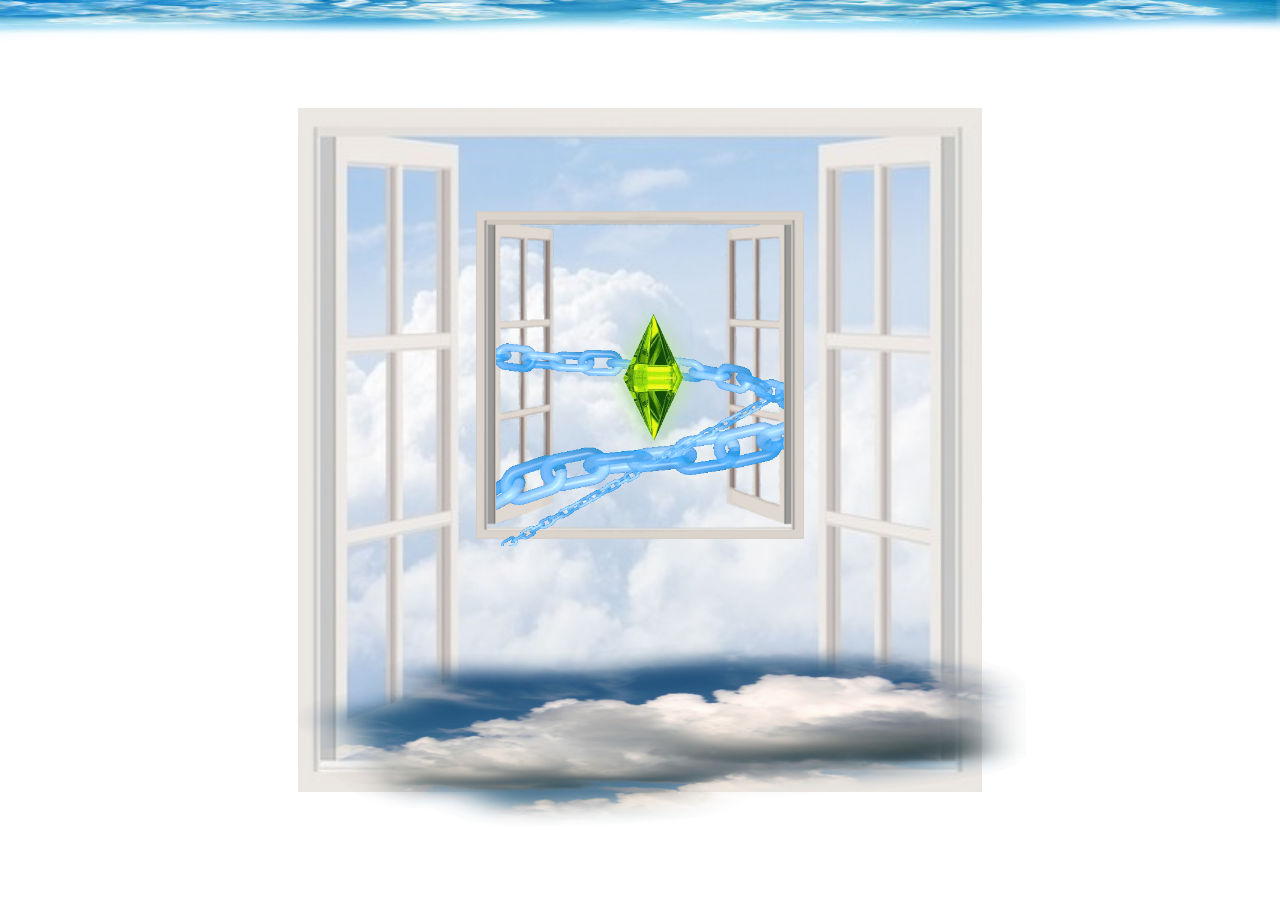
<file: index.html>
<!doctype html>
<html lang="en"><meta charset="utf-8"><meta name="viewport" content="width=device-width, initial-scale=1">
<title>Infinite Jest · Daria Ivans</title>
<link rel="icon" href="Infinite-Jest/assets/favicon.png">
<link rel="stylesheet" href="Infinite-Jest/fonts/ruluko.css">
<style>
*{box-sizing:border-box}
[hidden]{display:none!important}
body{margin:0;background:white;color:#233e5b;font:1rem Ruluko,system-ui,sans-serif}
button,a{font:inherit}
button{cursor:pointer}
button:focus-visible,a:focus-visible{outline:3px solid #643c8d;outline-offset:3px}
.sky{min-height:100svh;position:relative;isolation:isolate;overflow:hidden;padding-bottom:2rem}
.clouds{position:absolute;z-index:-2;inset:0 0 auto;width:100%;height:clamp(115px,13vw,210px);object-fit:fill;transform:translateY(-32%)}
.scene{position:absolute;z-index:-1;top:50%;left:50%;transform:translate(-50%,-50%);width:min(84vw,76svh,710px)}
.window{display:block;width:100%;opacity:.55}
.inner-window,.chain,.cloudbank,.portal{position:absolute}
.inner-window{width:48%;left:26%;top:15%;pointer-events:none}
.chain{width:42%;left:29%;top:22%;pointer-events:none}
.cloudbank{width:113%;height:29%;left:-6.5%;bottom:-6%;object-fit:fill;pointer-events:none}
.portal{width:10%;min-width:46px;height:29%;top:25%;left:47%;padding:0;border:0;background:transparent;z-index:1}
.blob{width:100%;height:100%;object-fit:contain;filter:drop-shadow(0 2px 11px #b3e88b)}
.categories button:hover,.categories button[aria-current]{background:#eaf4fc;border-color:#b8d2e6}
.stage{min-width:0;position:relative}
.panel{scroll-margin-top:1rem}
.trailer-head{border-bottom:1px solid #c4d5e6;display:grid;grid-template-columns:1fr auto 1fr;align-items:center;padding:.7rem .85rem;background:#fbfdff}
.trailer-head h1{grid-column:2;margin:0;color:#254772;font-size:clamp(1rem,2vw,1.7rem);text-transform:uppercase;letter-spacing:.055em}
.close{grid-column:3;justify-self:end;border:1px solid #b4c6d6;border-radius:50%;background:#edf5fb;color:#244972;width:2rem;height:2rem;line-height:1}
.trailer-body{padding:.3rem;background:#f8fbff}
.trailer-body iframe{border-radius:4px;aspect-ratio:16/9}
.text-panel,.media-panel{background:#fff9;padding:clamp(.8rem,2vw,1.6rem)}
h2{margin:0 0 .8rem;font-size:1.45rem;color:#244972}
.text-panel{max-width:640px;margin-left:auto}.text-panel div{text-align:justify;line-height:1.7}
iframe{display:block;width:100%;border:0;background:#10141b;aspect-ratio:16/9}
.gallery{display:grid;grid-template-columns:repeat(2,minmax(0,1fr));gap:.8rem}.gallery img{display:block;width:100%;height:100%;object-fit:contain;background:#14243c}
#series{padding:.55rem;background:#f7fbff}
.carpet{display:grid;grid-template-columns:repeat(3,minmax(0,1fr));gap:clamp(12px,3.2vw,56px);padding:clamp(.7rem,2vw,2rem);background:#000}
.carpet figure{margin:0;min-width:0}.carpet iframe{min-height:200px}

@media(max-width:475px){.carpet{grid-template-columns:1fr}}

.workspace{position:fixed;z-index:2;inset:50% auto auto 50%;transform:translate(-50%,-50%);width:min(1040px,80vw);height:min(730px,82dvh);display:flex;flex-direction:column;background:#f9fcff;border:1px solid #a1b5cc;border-radius:9px;overflow:hidden;box-shadow:0 15px 48px #293c5866}
.workspace-body{display:grid;grid-template-columns:11rem minmax(0,1fr);gap:.55rem;padding:.6rem;background:#dfeaf6;flex:1;min-height:0}
.categories,.stage{min-height:0;overflow:auto;overscroll-behavior:contain}
.categories{display:grid;grid-template-columns:1fr;align-content:start;gap:.25rem;padding:.3rem;background:#edf5ff;border:1px solid #c4d5e6;border-radius:5px}
.categories button{display:grid;align-items:center;grid-template-columns:48px minmax(0,1fr);gap:.2rem;text-align:left;width:100%;min-height:44px;padding:.3rem .2rem;border:1px solid transparent;border-radius:5px;background:transparent;color:#274869;font-size:1.05rem;font-weight:700;overflow-wrap:normal}
.categories img{width:100%;height:66px;object-fit:contain;mix-blend-mode:multiply}
.categories button:focus-visible{outline-offset:-2px}
.stage{background:#f7fbff;scrollbar-gutter:stable}
@media(max-width:730px){
 .workspace{width:86vw;height:79dvh}
 .workspace-body{grid-template-columns:6.2rem minmax(0,1fr);padding:.3rem;gap:.3rem}
 .categories{padding:.12rem}
 .categories button{grid-template-columns:1fr;justify-items:center;text-align:center;font-size:.88rem;padding:.2rem .05rem}
 .categories img{height:47px}
 .gallery,.carpet{grid-template-columns:1fr}
}

.category-backdrop{position:fixed;inset:0;width:100%;height:100%;object-fit:cover;pointer-events:none;z-index:0}
.image-viewer{padding:.65rem;background:#f9fcff;color:inherit;border:1px solid #a1b5cc;border-radius:8px;max-width:95vw;max-height:94dvh}
.image-viewer::backdrop{background:#132138ca}
.image-viewer img{display:block;max-width:calc(94vw - 1.3rem);max-height:calc(92dvh - 3.6rem);object-fit:contain;margin:auto}
.gallery-tools{display:flex;justify-content:space-between;align-items:center;gap:.5rem;margin-top:.5rem}
.gallery-tools button{border:1px solid #a1b5cc;border-radius:4px;background:#edf5ff;color:inherit;padding:.35rem .5rem}
</style>
<link rel="stylesheet" href="ij-sims-cursors.css">
<script defer src="ij-ui-sound.js"></script>
<main class="sky">
<img class="clouds" src="Infinite-Jest/assets/infinitejest_intro.head.174438634745.png" alt="">
<div class="scene">
<img class="window" src="Infinite-Jest/assets/infinitejest_intro.head.174438554230.jpg" alt=""><img class="inner-window" src="Infinite-Jest/assets/infinitejest_intro.head.174438634744.png" alt=""><img class="chain" src="Infinite-Jest/assets/infinitejest_intro.head.174438634743.gif" alt=""><button class="portal" aria-label="Open Infinite Jest trailer"><img class="blob" src="Infinite-Jest/assets/infinitejest-main.head.174938280219.gif" alt=""></button>
<img class="cloudbank" src="Infinite-Jest/assets/infinitejest_intro.head.174438634746.png" alt="">
</div>
<section class="workspace" aria-labelledby="name" hidden><header class="trailer-head"><h1 id="name">Infinite Jest</h1><button class="close" type="button" aria-label="Close project window">×</button></header>
<div class="workspace-body"><nav class="categories" aria-label="Project sections"><button data-section="description"><img src="Infinite-Jest/assets/infinitejest-main.head.174938218751.png" alt=""><span>Project description</span></button><button data-section="installation"><img src="Infinite-Jest/assets/infinitejest-main.head.174938231839.png" alt=""><span>Installation views</span></button><button data-section="program"><img src="Infinite-Jest/assets/infinitejest-main.head.174938231840.png" alt=""><span>Public program</span></button><button data-section="series"><img src="Infinite-Jest/assets/infinitejest-main.head.174938231841.png" alt=""><span>The series</span></button><button data-section="thanks"><img src="Infinite-Jest/assets/infinitejest-main.head.174938280219.gif" alt=""><span>Credits</span></button></nav>
<div class="stage">
<section class="panel trailer" id="trailer" aria-label="Trailer" hidden>

<div class="trailer-body"></div>
</section>
<section class="panel text-panel" id="description" hidden><h2>Project description</h2><div>
	      <span class="fancy-text">Infinite Jest</span> is a <em>The Sims</em> machinima series based on David Foster Wallace’s novel.
	      The book’s structure—resembling a Sierpiński triangle and a game of professional tennis—is translated into fragmented videos designed for nonlinear viewing.
	      Any clip can be a starting point; the beginning contains the end, the end folds into the beginning, but they don’t necessarily belong to the same story.
	      <br><br>
	      While <em>Infinite Jest</em> has a narrative, it emerges from overlapping storylines. Machinima, as a medium, always engages with the internal structures of the game it’s created in.
	      In this case, <em>The Sims</em> offers a more fitting way to reimagine the novel’s themes than a conventional adaptation.
	      <br><br>
	      The 25-year history of <em>The Sims</em>—its lore, mechanics, and linguistic and behavioral clichés—unexpectedly aligns with Wallace’s use of repetition and nonverbal functions of clichés.
	      Most of the machinima is filmed in <em>The Sims 4</em>, a game often criticized by its community, which I associate with the novel’s Subsidized Time era.
	      Events set before Subsidized Time are recreated in earlier <em>The Sims</em> installments.
	      <br><br>
	      The series employs different filming techniques and approaches to character interactions, from recreating game conditions described in the novel to observing unscripted interactions between a character and players in <em>The Sims Online</em> (FreeSO).
	    </div></section>
<section class="panel media-panel" id="installation" hidden><h2>Installation views</h2><div class="gallery"><a href="Infinite-Jest/assets/infinitejest-main.head.174437794774.jpg"><img src="Infinite-Jest/assets/infinitejest-main.head.174437794774.jpg" alt="Nine-screen installation" loading="lazy"></a><a href="Infinite-Jest/assets/infinitejest-main.head.174437795077.jpg"><img src="Infinite-Jest/assets/infinitejest-main.head.174437795077.jpg" alt="Exhibition display" loading="lazy"></a><a href="Infinite-Jest/assets/infinitejest-main.head.17443779544.jpg"><img src="Infinite-Jest/assets/infinitejest-main.head.17443779544.jpg" alt="Visitor at the exhibition" loading="lazy"></a><a href="Infinite-Jest/assets/infinitejest-main.head.174437798736.jpg"><img src="Infinite-Jest/assets/infinitejest-main.head.174437798736.jpg" alt="Wide installation view" loading="lazy"></a></div></section>
<section class="panel media-panel" id="program" hidden><h2>Public program</h2><div class="gallery"><a href="Infinite-Jest/assets/infinitejest-main.head.174437908642.png"><img src="Infinite-Jest/assets/infinitejest-main.head.174437908642.png" alt="Public program poster" loading="lazy"></a><a href="Infinite-Jest/assets/infinitejest-main.head.174437908340.png"><img src="Infinite-Jest/assets/infinitejest-main.head.174437908340.png" alt="Public program documentation" loading="lazy"></a></div><div data-player></div></section>
<section class="panel" id="series" hidden><h2>The series</h2><div class="carpet"></div></section>
<section class="panel text-panel" id="thanks" hidden><h2>Credits</h2>
<p>Soundtracks by Polina Orlikova (aka Popo).</p>
<p>A big thank you to The Vaults Centre for Artistic Production (GES-2).</p>
</section>
</div></div></section>
<img class="category-backdrop" alt="" hidden>
</main>
<dialog class="image-viewer" aria-label="Image gallery">
  <img alt="">
  <div class="gallery-tools">
    <button type="button" data-step="-1" aria-label="Previous image">‹</button>
    <span aria-live="polite"></span>
    <button type="button" data-step="1" aria-label="Next image">›</button>
    <form method="dialog"><button aria-label="Close gallery">×</button></form>
  </div>
</dialog>

<script>
const workspace = document.querySelector('.workspace');
const scene = document.querySelector('.scene');
const entrance = document.querySelector('.portal');
const buttons = [...document.querySelectorAll('[data-section]')];
const panels = [...document.querySelectorAll('.panel')];
const trailer = document.querySelector('.trailer-body');
const program = document.querySelector('#program [data-player]');
const carpet = document.querySelector('.carpet');
const stage = document.querySelector('.stage');
const backdrop = document.querySelector('.category-backdrop');
const backgrounds = ['all.png', 'all2.png', 'all3.png'];
let backgroundIndex = 0;
function player(id, title, start = 0) {
  const frame = document.createElement('iframe');
  frame.title = title;
  frame.allow = 'encrypted-media; picture-in-picture; fullscreen';
  frame.allowFullscreen = true;
  frame.src = `https://www.youtube-nocookie.com/embed/${id}?start=${start}&playsinline=1`;
  return frame;
}
function show(id) {
  stage.scrollTop = 0;
  backdrop.hidden = true;
  panels.forEach(panel => { panel.hidden = panel.id !== id; });
  buttons.forEach(button => {
    if (button.dataset.section === id) button.setAttribute('aria-current','true');
    else button.removeAttribute('aria-current');
  });
  if(id !== 'trailer') trailer.replaceChildren();
  if(id !== 'program') program.replaceChildren();
  if(id !== 'series') carpet.replaceChildren();
}
entrance.addEventListener('click', () => {
  scene.hidden = true;
  workspace.hidden = false;
  show('trailer');
  if (!trailer.firstChild) trailer.append(player('7mEflN4P0Vo','Infinite Jest trailer'));
  document.querySelector('.close').focus({preventScroll:true});
});
function closeWorkspace() {
  workspace.hidden = true;
  show();
  scene.hidden = false;
  window.scrollTo(0, 0);
  entrance.focus({preventScroll:true});
}
document.querySelector('.close').addEventListener('click', closeWorkspace);
document.addEventListener('keydown', event => {
  if(event.key === 'Escape' && !workspace.hidden && !imageViewer.open) closeWorkspace();
});
buttons.forEach(button => button.addEventListener('click', () => {
  const id = button.dataset.section;
  show(id);
  backdrop.src = `Infinite-Jest/${backgrounds[backgroundIndex]}`;
  backgroundIndex = (backgroundIndex + 1) % backgrounds.length;
  backdrop.hidden = false;
  if(id === 'program' && !program.firstChild) program.append(player('I_RWcYMjph0','Museum talk on The Sims'));
  if(id === 'series' && !carpet.children.length) {
    [838,997,1254,2098,0,2508,3325,3518,5808].forEach(start => {
      const tile = document.createElement('figure');
      const time = `${Math.floor(start/60)}:${String(start%60).padStart(2,'0')}`;
      tile.append(player('JNQe83mNinQ', `Infinite Jest · ${time}`, start));
      carpet.append(tile);
    });
  }
}));

const imageViewer = document.querySelector('.image-viewer');
const galleryImage = imageViewer.querySelector('img');
const galleryCount = imageViewer.querySelector('span');
let galleryItems = [];
let galleryIndex = 0;
function renderGalleryImage() {
  const link = galleryItems[galleryIndex];
  galleryImage.src = link.href;
  galleryImage.alt = link.querySelector('img').alt;
  galleryCount.textContent = `${galleryIndex + 1} / ${galleryItems.length}`;
}
document.querySelectorAll('.gallery').forEach(gallery => {
  const links = [...gallery.querySelectorAll('a')];
  links.forEach((link, index) => link.addEventListener('click', event => {
    if (event.metaKey || event.ctrlKey || event.shiftKey || event.altKey) return;
    event.preventDefault();
    galleryItems = links;
    galleryIndex = index;
    renderGalleryImage();
    imageViewer.showModal();
  }));
});
function stepGallery(step) {
  galleryIndex = (galleryIndex + step + galleryItems.length) % galleryItems.length;
  renderGalleryImage();
}
imageViewer.querySelectorAll('[data-step]').forEach(button => button.addEventListener('click', () => stepGallery(Number(button.dataset.step))));
imageViewer.addEventListener('keydown', event => {
  if (event.key !== 'ArrowLeft' && event.key !== 'ArrowRight') return;
  event.preventDefault();
  stepGallery(event.key === 'ArrowLeft' ? -1 : 1);
});
</script></html>
</file>
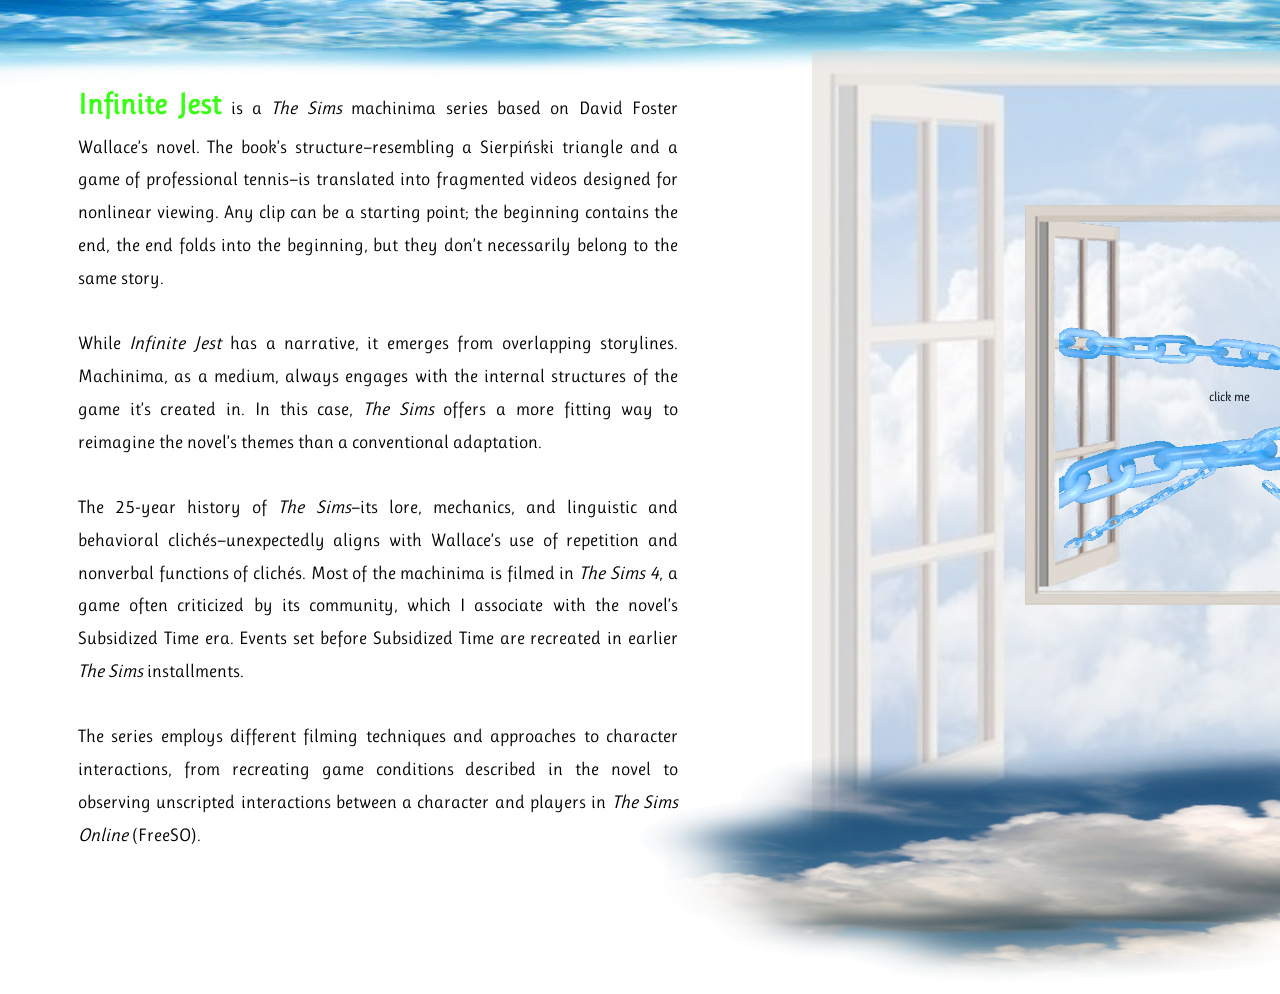
<file: Infinite-Jest/index.html>
<!DOCTYPE html>
<html style="background-color: rgb(255, 255, 255);">
<head>
<title>infinitejest_intro</title>
<meta http-equiv="Content-Type" content="text/html; charset=UTF-8">
<meta name="generator" content="hotglue-ng">
<meta name="viewport" content="width=device-width, initial-scale=1">
<link rel="stylesheet" type="text/css" href="css/reset.min.css">
<link rel="stylesheet" type="text/css" href="css/main.min.css">
<script type="text/javascript" defer src="js/mobile-guided.min.js"></script>
<!-- user HEAD definitions -->

<link rel="shortcut icon" href="assets/favicon.png" type="image/png">
<link rel="icon" href="assets/favicon.png" type="image/png">
<link rel="apple-touch-icon" href="assets/favicon.png">
</head>
<body id="infinitejest_intro.head" class="page">
	<div id="infinitejest_intro.head.174438634745" class="image resizable object" style="height: 292px; left: 0px; opacity: 1; position: absolute; top: -82px; width: 1791px; z-index: 100;">
		<img src="assets/infinitejest_intro.head.174438634745.png" alt="" style="height: 100%; width: 100%;">
	</div>
	<a href="infinitejest-main.html">
		<div id="infinitejest_intro.head.174438554230" class="image resizable object" style="height: 818px; left: 812px; opacity: 0.446667; position: absolute; top: 51px; width: 818px; z-index: 100;">
			<img src="assets/infinitejest_intro.head.174438554230.jpg" alt="" style="height: 100%; width: 100%;">
		</div>
	</a>
	<a href="infinitejest-main.html">
		<div id="infinitejest_intro.head.174438634744" class="image resizable object" style="height: 400px; left: 1025px; position: absolute; top: 205px; width: 400px; z-index: 100;">
			<img src="assets/infinitejest_intro.head.174438634744.png" alt="" style="height: 100%; width: 100%;">
		</div>
	</a>
	<div id="infinitejest_intro.head.174438634743" class="image resizable object" style="height: 313px; left: 1059px; position: absolute; top: 235px; width: 313px; z-index: 100;">
		<img src="assets/infinitejest_intro.head.174438634743.gif" alt="" style="height: 100%; width: 100%;">
	</div>
	<div id="infinitejest_intro.head.179399374792" class="text resizable object" style="background-color: transparent; height: 23px; left: 1209px; position: absolute; top: 387px; width: 43px; z-index: 100;">
		click me
	</div>
	<div id="infinitejest_intro.head.174438634746" class="image resizable object" style="height: 261px; left: 579px; position: absolute; top: 728px; width: 1145px; z-index: 100;">
		<img src="assets/infinitejest_intro.head.174438634746.png" alt="" style="height: 100%; width: 100%;">
	</div>
	<!-- user BODY definitions -->
	<!DOCTYPE html>
	<html lang="en">
	<head>
	  <meta charset="UTF-8" />
	  <title>Draggable Fractal Text</title>
	  <link href="fonts/ruluko.css" rel="stylesheet">
	  <style>
	    body {
	      background: transparent;
	      margin: 0;
	      padding: 0;
	      font-family: 'Ruluko', serif;
	      overflow: hidden;
	    }
	
	    .text-container {
	      position: absolute;
	      top: 3rem;
	      left: 3rem;
	      background: rgba(250, 128, 114, 0); /* fully transparent background */
	      color: black;
	      padding: 3rem;
	      max-width: 600px;
	      font-size: 1.4rem;
	      line-height: 1.8;
	      border-radius: 0rem;
	      box-shadow: 0 0 30px rgba(255, 255, 255, 0.1);
	      cursor: move;
	      overflow: hidden;
	      z-index: 1;
	      text-align: justify; /* Выравнивание текста по ширине */
	    }
	
	    .fractal-text {
	      position: absolute;
	      font-family: 'Ruluko', serif;
	      color: black;
	      font-size: 2rem;
	      max-width: 700px;
	      line-height: 1.6;
	      pointer-events: none;
	      white-space: normal;
	      transition: transform 0.6s ease, opacity 1.4s ease;
	      will-change: transform, opacity;
	      opacity: 0.6; /* Initial opacity */
	    }
	
	    em {
	      font-style: italic;
	    }
	
	    .fancy-text {
	      font-family: 'Ruluko', serif;
	      font-weight: bold;
	      color: #39FF14; /* Electric Green */
	      font-size: 2.25rem; /* Increased size (1.5 times bigger) */
	    }
	  </style>
	</head>
	<body>
	  <div class="text-container" id="text-container">
	    <div id="base-text">
	      <span class="fancy-text">Infinite Jest</span> is a <em>The Sims</em> machinima series based on David Foster Wallace’s novel.
	      The book’s structure—resembling a Sierpiński triangle and a game of professional tennis—is translated into fragmented videos designed for nonlinear viewing.
	      Any clip can be a starting point; the beginning contains the end, the end folds into the beginning, but they don’t necessarily belong to the same story.
	      <br><br>
	      While <em>Infinite Jest</em> has a narrative, it emerges from overlapping storylines. Machinima, as a medium, always engages with the internal structures of the game it’s created in.
	      In this case, <em>The Sims</em> offers a more fitting way to reimagine the novel’s themes than a conventional adaptation.
	      <br><br>
	      The 25-year history of <em>The Sims</em>—its lore, mechanics, and linguistic and behavioral clichés—unexpectedly aligns with Wallace’s use of repetition and nonverbal functions of clichés.
	      Most of the machinima is filmed in <em>The Sims 4</em>, a game often criticized by its community, which I associate with the novel’s Subsidized Time era.
	      Events set before Subsidized Time are recreated in earlier <em>The Sims</em> installments.
	      <br><br>
	      The series employs different filming techniques and approaches to character interactions, from recreating game conditions described in the novel to observing unscripted interactions between a character and players in <em>The Sims Online</em> (FreeSO).
	    </div>
	  </div>
	
	  <script>
	    const container = document.getElementById('text-container');
	    const baseText = document.getElementById('base-text').innerHTML;
	
	    // Fractal clone on click
	    container.addEventListener('click', (e) => {
	      for (let i = 0; i < 5; i++) {
	        const clone = document.createElement('div');
	        clone.className = 'fractal-text';
	        clone.innerHTML = baseText;
	
	        const rect = container.getBoundingClientRect();
	        const x = e.clientX - rect.left;
	        const y = e.clientY - rect.top;
	
	        clone.style.left = `${x}px`;
	        clone.style.top = `${y}px`;
	
	        const scale = 0.5 + Math.random() * 0.5;
	        const angle = Math.random() * 360;
	        const dx = (Math.random() - 0.5) * 500;
	        const dy = (Math.random() - 0.5) * 400;
	
	        clone.style.transform = `translate(${dx}px, ${dy}px) scale(${scale}) rotate(${angle}deg)`;
	        container.appendChild(clone);
	
	        // Fade effect and removal after transition
	        setTimeout(() => {
	          clone.style.opacity = 0;
	          setTimeout(() => clone.remove(), 1400); // Removes clone after opacity transition
	        }, 100);
	      }
	    });
	
	    // Make the text-container draggable
	    let isDragging = false;
	    let offsetX, offsetY;
	
	    container.addEventListener('mousedown', (e) => {
	      isDragging = true;
	      offsetX = e.clientX - container.offsetLeft;
	      offsetY = e.clientY - container.offsetTop;
	    });
	
	    document.addEventListener('mouseup', () => {
	      isDragging = false;
	    });
	
	    document.addEventListener('mousemove', (e) => {
	      if (isDragging) {
	        container.style.left = `${e.clientX - offsetX}px`;
	        container.style.top = `${e.clientY - offsetY}px`;
	      }
	    });
	  </script>
	</body>
	</html>
</body>
</html>
</file>
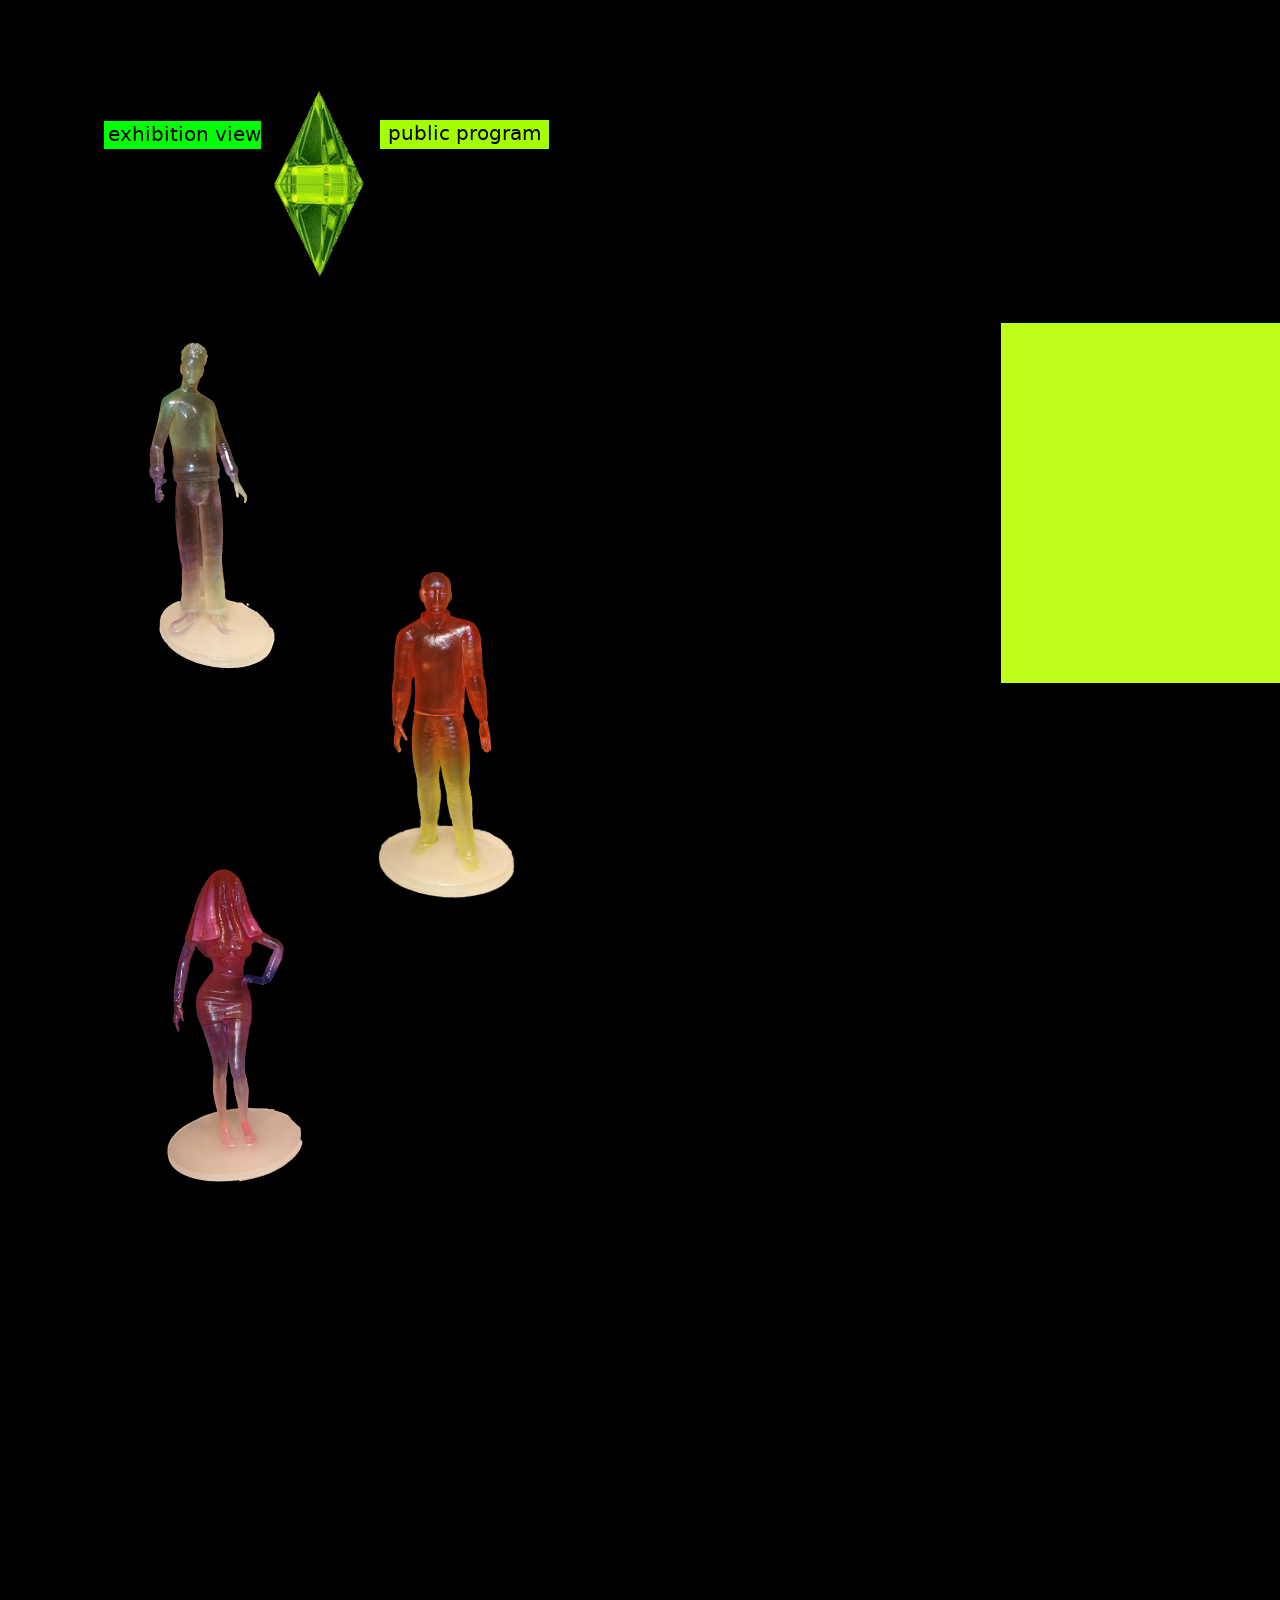
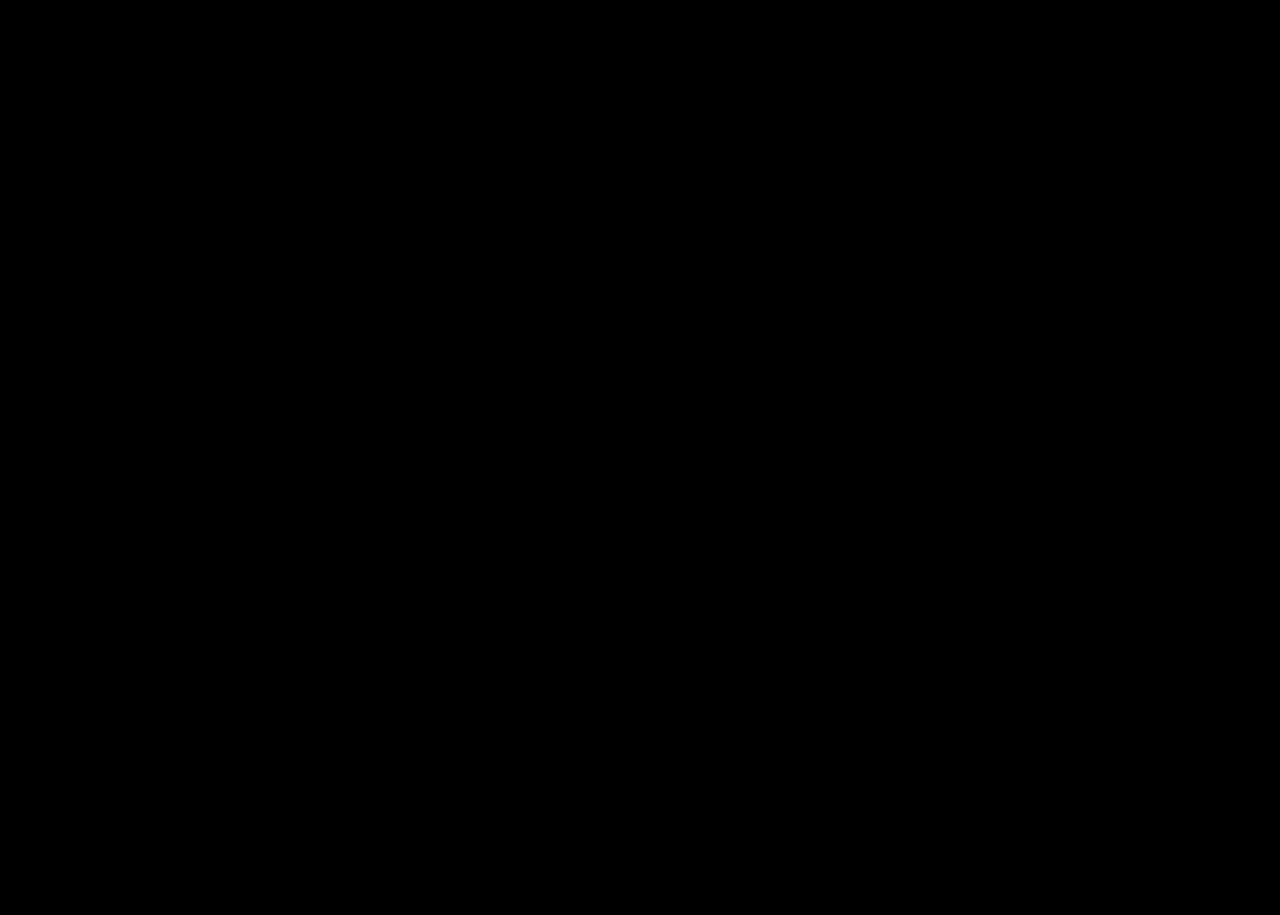
<file: Infinite-Jest/infinitejest-main.html>
<!DOCTYPE html>
<html style="background-color: #000000;">
<head>
<title>infinitejest-main</title>
<meta http-equiv="Content-Type" content="text/html; charset=UTF-8">
<meta name="generator" content="hotglue-ng">
<meta name="viewport" content="width=device-width, initial-scale=1">
<link rel="stylesheet" type="text/css" href="css/reset.min.css">
<link rel="stylesheet" type="text/css" href="css/main.min.css">
<link rel="stylesheet" type="text/css" href="modules/download/download.min.css">
<style type="text/css">
	@font-face {
		font-family: 'DejaVuSans';
		font-style: normal;
		font-weight: normal;
		src: url(fonts/dejavusans/dejavusans-webfont.woff) format("woff");
	}
	@font-face {
		font-family: 'DejaVuSans';
		font-style: italic;
		font-weight: normal;
		src: url(fonts/dejavusans/dejavusans-oblique-webfont.woff) format("woff");
	}
	@font-face {
		font-family: 'DejaVuSans';
		font-style: normal;
		font-weight: bold;
		src: url(fonts/dejavusans/dejavusans-bold-webfont.woff) format("woff");
	}
	@font-face {
		font-family: 'DejaVuSans';
		font-style: italic;
		font-weight: bold;
		src: url(fonts/dejavusans/dejavusans-boldoblique-webfont.woff) format("woff");
	}
</style>
<script type="text/javascript" defer src="js/mobile-guided.min.js"></script>
<!-- user HEAD definitions -->

<link rel="shortcut icon" href="assets/favicon.png" type="image/png">
<link rel="icon" href="assets/favicon.png" type="image/png">
<link rel="apple-touch-icon" href="assets/favicon.png">
</head>
<body id="infinitejest-main.head" class="page">
	<div id="infinitejest-main.head.174938280219" class="image resizable object" style="height: 195.733px; left: 267.633px; position: absolute; top: 86.6333px; width: 102.459px; z-index: 100;">
		<img src="assets/infinitejest-main.head.174938280219.gif" alt="" style="height: 100%; width: 100%;">
	</div>
	<div id="infinitejest-main.head.174438836727" class="image resizable object" style="height: 833px; left: -992px; position: absolute; top: -33px; width: 992px; z-index: 100;">
		<img src="assets/infinitejest-main.head.174438836727.png" alt="" style="height: 100%; width: 100%;">
	</div>
	<div id="infinitejest-main.head.174437795077" class="image resizable object" style="height: 408px; left: 4305px; position: absolute; top: 95px; width: 612.448px; z-index: 100;">
		<img src="assets/infinitejest-main.head.174437795077.jpg" alt="" style="height: 100%; width: 100%;">
	</div>
	<div id="infinitejest-main.head.17443779544" class="image resizable object" style="height: 402px; left: 4968px; position: absolute; top: 96px; width: 603.236px; z-index: 100;">
		<img src="assets/infinitejest-main.head.17443779544.jpg" alt="" style="height: 100%; width: 100%;">
	</div>
	<a href="assets/infinitejest-main.head.174437795077.jpg"><div id="infinitejest-main.head.174828608830" class="text resizable object" style="background-color: rgb(0, 255, 2); font-family: DejaVuSans; font-size: 20px; height: 21.5px; left: 104px; padding-bottom: 0px; padding-left: 3.5px; padding-right: 0px; padding-top: 6.5px; position: absolute; top: 121px; width: 153.5px; z-index: 100;">exhibition view</div></a>
	<a href="assets/infinitejest-main.head.174437908642.png">
		<div id="infinitejest-main.head.174828618852" class="text resizable object" style="background-color: rgb(164, 255, 0); font-family: DejaVuSans; font-size: 20px; height: 22.5px; left: 380px; line-height: 0.969998em; padding-bottom: 0px; padding-left: 0px; padding-right: 0px; padding-top: 6.5px; position: absolute; text-align: center; top: 120px; width: 169px; z-index: 100;">
			public program
		</div>
	</a>
	<div id="infinitejest-main.head.179399554856" class="webvideo resizable object" style="height: 300px; left: 2427px; position: absolute; top: 119px; width: 400px; z-index: 100;">
		<iframe src="https://www.youtube.com/embed/JNQe83mNinQ?start=838&amp;feature=oembed" sandbox="allow-scripts allow-same-origin allow-presentation allow-popups" referrerpolicy="strict-origin-when-cross-origin" style="border-width: 0px; display: block; height: 100%; width: 100%;"></iframe>
	</div>
	<div id="infinitejest-main.head.17939957318" class="webvideo resizable object" style="height: 300px; left: 2911px; position: absolute; top: 119px; width: 400px; z-index: 100;">
		<iframe src="https://www.youtube.com/embed/JNQe83mNinQ?start=997&amp;feature=oembed" sandbox="allow-scripts allow-same-origin allow-presentation allow-popups" referrerpolicy="strict-origin-when-cross-origin" style="border-width: 0px; display: block; height: 100%; width: 100%;"></iframe>
	</div>
	<div id="infinitejest-main.head.179399601890" class="webvideo resizable object" style="height: 300px; left: 3415px; position: absolute; top: 119px; width: 400px; z-index: 100;">
		<iframe src="https://www.youtube.com/embed/JNQe83mNinQ?start=2508&amp;feature=oembed" sandbox="allow-scripts allow-same-origin allow-presentation allow-popups" referrerpolicy="strict-origin-when-cross-origin" style="border-width: 0px; display: block; height: 100%; width: 100%;"></iframe>
	</div>
	<div id="infinitejest-main.head.174938218751" class="image resizable object" style="border-color: rgb(0, 0, 0); border-style: solid; border-width: 1px; height: 357px; left: 113px; position: absolute; top: 324px; width: 166.067px; z-index: 100;">
		<img src="assets/infinitejest-main.head.174938218751.png" alt="" style="height: 100%; width: 100%;">
	</div>
	<div id="infinitejest-main.head.176822519041" class="webvideo resizable object" style="background-color: rgb(189, 255, 25); height: 360px; left: 1001px; padding-bottom: 0px; padding-left: 0px; padding-right: 0px; padding-top: 0px; position: absolute; top: 323px; width: 480px; z-index: 100;">
		<iframe src="https://www.youtube.com/embed/7mEflN4P0Vo?feature=oembed" sandbox="allow-scripts allow-same-origin allow-presentation allow-popups" referrerpolicy="strict-origin-when-cross-origin" style="border-width: 0px; display: block; height: 100%; width: 100%;"></iframe>
	</div>
	<div id="infinitejest-main.head.179399580837" class="webvideo resizable object" style="height: 300px; left: 2427px; position: absolute; top: 477px; width: 400px; z-index: 100;">
		<iframe src="https://www.youtube.com/embed/JNQe83mNinQ?start=1254&amp;feature=oembed" sandbox="allow-scripts allow-same-origin allow-presentation allow-popups" referrerpolicy="strict-origin-when-cross-origin" style="border-width: 0px; display: block; height: 100%; width: 100%;"></iframe>
	</div>
	<div id="infinitejest-main.head.179399568352" class="webvideo resizable object" style="height: 300px; left: 2911px; position: absolute; top: 477px; width: 400px; z-index: 100;">
		<iframe src="https://www.youtube.com/embed/JNQe83mNinQ?feature=oembed" sandbox="allow-scripts allow-same-origin allow-presentation allow-popups" referrerpolicy="strict-origin-when-cross-origin" style="border-width: 0px; display: block; height: 100%; width: 100%;"></iframe>
	</div>
	<div id="infinitejest-main.head.179399624758" class="webvideo resizable object" style="height: 300px; left: 3415px; position: absolute; top: 477px; width: 400px; z-index: 100;">
		<iframe src="https://www.youtube.com/embed/JNQe83mNinQ?start=3518&amp;feature=oembed" sandbox="allow-scripts allow-same-origin allow-presentation allow-popups" referrerpolicy="strict-origin-when-cross-origin" style="border-width: 0px; display: block; height: 100%; width: 100%;"></iframe>
	</div>
	<div id="infinitejest-main.head.174938231841" class="image resizable object" style="height: 357px; left: 353px; position: absolute; top: 547px; width: 184.316px; z-index: 100;">
		<img src="assets/infinitejest-main.head.174938231841.png" alt="" style="height: 100%; width: 100%;">
	</div>
	<div id="infinitejest-main.head.174437798736" class="image resizable object" style="height: 409px; left: 4305px; position: absolute; top: 535px; width: 612px; z-index: 100;">
		<img src="assets/infinitejest-main.head.174437798736.jpg" alt="" style="height: 100%; width: 100%;">
	</div>
	<div id="infinitejest-main.head.174437794774" class="image resizable object" style="height: 409px; left: 4972px; position: absolute; top: 536px; width: 614px; z-index: 100;">
		<img src="assets/infinitejest-main.head.174437794774.jpg" alt="" style="height: 100%; width: 100%;">
	</div>
	<div id="infinitejest-main.head.174938231839" class="image resizable object" style="height: 340.379px; left: 140px; position: absolute; top: 850px; width: 190px; z-index: 100;">
		<img src="assets/infinitejest-main.head.174938231839.png" alt="" style="height: 100%; width: 100%;">
	</div>
	<div id="infinitejest-main.head.179399594199" class="webvideo resizable object" style="height: 300px; left: 2427px; position: absolute; top: 851px; width: 400px; z-index: 100;">
		<iframe src="https://www.youtube.com/embed/JNQe83mNinQ?start=2098&amp;feature=oembed" sandbox="allow-scripts allow-same-origin allow-presentation allow-popups" referrerpolicy="strict-origin-when-cross-origin" style="border-width: 0px; display: block; height: 100%; width: 100%;"></iframe>
	</div>
	<div id="infinitejest-main.head.179399618595" class="webvideo resizable object" style="height: 300px; left: 2911px; position: absolute; top: 851px; width: 400px; z-index: 100;">
		<iframe src="https://www.youtube.com/embed/JNQe83mNinQ?start=3325&amp;feature=oembed" sandbox="allow-scripts allow-same-origin allow-presentation allow-popups" referrerpolicy="strict-origin-when-cross-origin" style="border-width: 0px; display: block; height: 100%; width: 100%;"></iframe>
	</div>
	<div id="infinitejest-main.head.179399636472" class="webvideo resizable object" style="height: 300px; left: 3415px; position: absolute; top: 851px; width: 400px; z-index: 100;">
		<iframe src="https://www.youtube.com/embed/JNQe83mNinQ?start=5808&amp;feature=oembed" sandbox="allow-scripts allow-same-origin allow-presentation allow-popups" referrerpolicy="strict-origin-when-cross-origin" style="border-width: 0px; display: block; height: 100%; width: 100%;"></iframe>
	</div>
	<div id="infinitejest-main.head.174437908642" class="image resizable object" style="height: 602px; left: 3434px; position: absolute; top: 1569px; width: 379px; z-index: 100;">
		<img src="assets/infinitejest-main.head.174437908642.png" alt="" style="height: 100%; width: 100%;">
	</div>
	<div id="infinitejest-main.head.174437908340" class="image resizable object" style="height: 604px; left: 3840px; position: absolute; top: 1564px; width: 376.656px; z-index: 100;">
		<img src="assets/infinitejest-main.head.174437908340.png" alt="" style="height: 100%; width: 100%;">
	</div>
	<div id="infinitejest-main.head.174938231840" class="image resizable object" style="height: 368px; left: 4231px; position: absolute; top: 1965px; width: 220.951px; z-index: 100;">
		<img src="assets/infinitejest-main.head.174938231840.png" alt="" style="height: 100%; width: 100%;">
	</div>
	<div id="infinitejest-main.head.179399486698" class="webvideo resizable object" style="height: 300px; left: 4484px; position: absolute; top: 1863px; width: 400px; z-index: 100;">
		<iframe src="https://www.youtube.com/embed/I_RWcYMjph0?feature=oembed" sandbox="allow-scripts allow-same-origin allow-presentation allow-popups" referrerpolicy="strict-origin-when-cross-origin" style="border-width: 0px; display: block; height: 100%; width: 100%;"></iframe>
	</div>
	<div id="infinitejest-main.head.174828647898" class="image resizable object" style="height: 490px; left: 3436px; position: absolute; top: 2020px; width: 783.376px; z-index: 100;">
		<img src="assets/infinitejest-main.head.174828647898.png" alt="" style="height: 100%; width: 100%;">
	</div>
	<a href="assets/the-sims-machinima-infinite-jest.pdf" download="The Sims, культура моддинга, Машинимы и Бесконечная Шутка.pdf">
		<div id="infinitejest-main.head.179399474989" class="image resizable object" style="height: 286.253px; left: 4487px; position: absolute; top: 2224px; width: 512px; z-index: 100;">
			<img src="assets/infinitejest-main.head.179399474989.png" alt="" style="height: 100%; width: 100%;">
		</div>
	</a>
</body>
</html>
</file>
<file: Infinite-Jest/fonts/ruluko.css>
/* latin-ext */
@font-face {
  font-family: 'Ruluko';
  font-style: normal;
  font-weight: 400;
  font-display: swap;
  src: url(ruluko-1.woff2) format('woff2');
  unicode-range: U+0100-02BA, U+02BD-02C5, U+02C7-02CC, U+02CE-02D7, U+02DD-02FF, U+0304, U+0308, U+0329, U+1D00-1DBF, U+1E00-1E9F, U+1EF2-1EFF, U+2020, U+20A0-20AB, U+20AD-20C4, U+2113, U+2C60-2C7F, U+A720-A7FF;
}
/* latin */
@font-face {
  font-family: 'Ruluko';
  font-style: normal;
  font-weight: 400;
  font-display: swap;
  src: url(ruluko-2.woff2) format('woff2');
  unicode-range: U+0000-00FF, U+0131, U+0152-0153, U+02BB-02BC, U+02C6, U+02DA, U+02DC, U+0304, U+0308, U+0329, U+2000-206F, U+20AC, U+2122, U+2191, U+2193, U+2212, U+2215, U+FEFF, U+FFFD;
}
</file>
<file: ij-sims-cursors.css>
/* Sims 4 for Windows cursor set by Thugglass, via RW-Designer (public-domain release).
   https://www.rw-designer.com/cursor-set/sims-4-for-windows */
@media (any-pointer: fine) {
  html, .image-viewer::backdrop { cursor: url("[data-uri]") 8 5, auto; }
  a[href], button, summary { cursor: url("[data-uri]") 10 4, pointer; }
}
</file>
<file: Infinite-Jest/css/main.min.css>
/* Hotglue.me NG https://hotglue.me 2026-11-04 */
body,html{font-family:Verdana,Geneva,Tahoma,sans-serif;font-size:13px;line-height:1.48em}a,a:active,a:hover,a:link,a:visited{color:inherit;text-decoration:inherit}#hg-centered-wrapper{pointer-events:none}#hg-centered-wrapper .object{pointer-events:auto}.object>iframe,.object>img,.object>video{border-radius:inherit}.glue-edge-fade{--glue-fade:0px;--glue-fade-x:linear-gradient(to right, transparent, #000 var(--glue-fade),
		#000 calc(100% - var(--glue-fade)), transparent);--glue-fade-y:linear-gradient(to bottom, transparent, #000 var(--glue-fade),
		#000 calc(100% - var(--glue-fade)), transparent);-webkit-mask-image:var(--glue-fade-x),var(--glue-fade-y);mask-image:var(--glue-fade-x),var(--glue-fade-y);-webkit-mask-composite:source-in;mask-composite:intersect}.glue-glow{--glue-glow-color:transparent;--glue-glow-spread:0;--glue-glow-alpha:80;--glue-glow-inner:0;--glue-glow-color2:transparent;--glue-drop-color:transparent;--glue-drop-distance:0;--glue-drop-angle:0deg;--glue-drop-blur:0;--glue-drop-spread:0;--glue-outer:1;box-shadow:0 0 calc(var(--glue-glow-spread) * 1px) color-mix(in srgb,var(--glue-glow-color) calc(var(--glue-glow-alpha) * var(--glue-outer) * 1%),transparent),0 0 calc(var(--glue-glow-spread) * 2px) color-mix(in srgb,var(--glue-glow-color) calc(var(--glue-glow-alpha) * var(--glue-outer) * .6%),transparent),0 0 calc(var(--glue-glow-spread) * 4px) color-mix(in srgb,var(--glue-glow-color) calc(var(--glue-glow-alpha) * var(--glue-outer) * .35%),transparent),inset 0 0 calc(var(--glue-glow-spread) * 1px) color-mix(in srgb,var(--glue-glow-color) calc(var(--glue-glow-alpha) * var(--glue-glow-inner) * 1%),transparent),inset 0 0 calc(var(--glue-glow-spread) * 2px) color-mix(in srgb,var(--glue-glow-color) calc(var(--glue-glow-alpha) * var(--glue-glow-inner) * .6%),transparent),inset 0 0 calc(var(--glue-glow-spread) * 4px) color-mix(in srgb,var(--glue-glow-color) calc(var(--glue-glow-alpha) * var(--glue-glow-inner) * .35%),transparent),inset calc(var(--glue-glow-spread) * .4px) 0 calc(var(--glue-glow-spread) * 1.6px) color-mix(in srgb,var(--glue-glow-color2) calc(100% * var(--glue-glow-inner)),transparent),inset calc(var(--glue-glow-spread) * -.4px) 0 calc(var(--glue-glow-spread) * 6px) color-mix(in srgb,var(--glue-glow-color2) calc(100% * var(--glue-glow-inner)),transparent),calc(var(--glue-glow-spread) * -.2px) 0 calc(var(--glue-glow-spread) * 1.6px) color-mix(in srgb,var(--glue-glow-color2) calc(100% * var(--glue-outer)),transparent),calc(var(--glue-glow-spread) * .2px) 0 calc(var(--glue-glow-spread) * 6px) color-mix(in srgb,var(--glue-glow-color2) calc(100% * var(--glue-outer)),transparent),calc(var(--glue-drop-distance) * cos(var(--glue-drop-angle)) * 1px) calc(var(--glue-drop-distance) * sin(var(--glue-drop-angle)) * 1px) calc(var(--glue-drop-blur) * 1px) calc(var(--glue-drop-spread) * 1px) color-mix(in srgb,var(--glue-drop-color) calc(100% * var(--glue-outer)),transparent)}.glue-text-shadow{--glue-shadow-radius:0;--glue-shadow-alpha:80;--glue-shadow-color:#000;--glue-shadow-distance:0;--glue-shadow-angle:0deg;--glue-shadow-spread:0;--glue-shadow-x:calc(var(--glue-shadow-distance) * cos(var(--glue-shadow-angle)) * 1px);--glue-shadow-y:calc(var(--glue-shadow-distance) * sin(var(--glue-shadow-angle)) * 1px);--glue-shadow-ink:color-mix(in srgb, var(--glue-shadow-color)
		calc(var(--glue-shadow-alpha) * 1%), transparent);--glue-shadow-core:calc(var(--glue-shadow-radius) * 0.25px) var(--glue-shadow-ink);text-shadow:var(--glue-shadow-x) var(--glue-shadow-y) calc(var(--glue-shadow-radius) * 1px) var(--glue-shadow-ink),var(--glue-shadow-x) var(--glue-shadow-y) calc(var(--glue-shadow-radius) * .5px) var(--glue-shadow-ink),var(--glue-shadow-x) var(--glue-shadow-y) var(--glue-shadow-core)}.glue-text-shadow.glue-text-shadow-spread{--glue-shadow-reach:calc(var(--glue-shadow-spread) * 1px);text-shadow:var(--glue-shadow-x) var(--glue-shadow-y) calc(var(--glue-shadow-radius) * 1px) var(--glue-shadow-ink),var(--glue-shadow-x) var(--glue-shadow-y) calc(var(--glue-shadow-radius) * .5px) var(--glue-shadow-ink),var(--glue-shadow-x) var(--glue-shadow-y) var(--glue-shadow-core),calc(var(--glue-shadow-x) + var(--glue-shadow-reach) * 1) var(--glue-shadow-y) var(--glue-shadow-core),calc(var(--glue-shadow-x) + var(--glue-shadow-reach) * .9239) calc(var(--glue-shadow-y) + var(--glue-shadow-reach) * .3827) var(--glue-shadow-core),calc(var(--glue-shadow-x) + var(--glue-shadow-reach) * .7071) calc(var(--glue-shadow-y) + var(--glue-shadow-reach) * .7071) var(--glue-shadow-core),calc(var(--glue-shadow-x) + var(--glue-shadow-reach) * .3827) calc(var(--glue-shadow-y) + var(--glue-shadow-reach) * .9239) var(--glue-shadow-core),var(--glue-shadow-x) calc(var(--glue-shadow-y) + var(--glue-shadow-reach) * 1) var(--glue-shadow-core),calc(var(--glue-shadow-x) - var(--glue-shadow-reach) * .3827) calc(var(--glue-shadow-y) + var(--glue-shadow-reach) * .9239) var(--glue-shadow-core),calc(var(--glue-shadow-x) - var(--glue-shadow-reach) * .7071) calc(var(--glue-shadow-y) + var(--glue-shadow-reach) * .7071) var(--glue-shadow-core),calc(var(--glue-shadow-x) - var(--glue-shadow-reach) * .9239) calc(var(--glue-shadow-y) + var(--glue-shadow-reach) * .3827) var(--glue-shadow-core),calc(var(--glue-shadow-x) - var(--glue-shadow-reach) * 1) var(--glue-shadow-y) var(--glue-shadow-core),calc(var(--glue-shadow-x) - var(--glue-shadow-reach) * .9239) calc(var(--glue-shadow-y) - var(--glue-shadow-reach) * .3827) var(--glue-shadow-core),calc(var(--glue-shadow-x) - var(--glue-shadow-reach) * .7071) calc(var(--glue-shadow-y) - var(--glue-shadow-reach) * .7071) var(--glue-shadow-core),calc(var(--glue-shadow-x) - var(--glue-shadow-reach) * .3827) calc(var(--glue-shadow-y) - var(--glue-shadow-reach) * .9239) var(--glue-shadow-core),var(--glue-shadow-x) calc(var(--glue-shadow-y) - var(--glue-shadow-reach) * 1) var(--glue-shadow-core),calc(var(--glue-shadow-x) + var(--glue-shadow-reach) * .3827) calc(var(--glue-shadow-y) - var(--glue-shadow-reach) * .9239) var(--glue-shadow-core),calc(var(--glue-shadow-x) + var(--glue-shadow-reach) * .7071) calc(var(--glue-shadow-y) - var(--glue-shadow-reach) * .7071) var(--glue-shadow-core),calc(var(--glue-shadow-x) + var(--glue-shadow-reach) * .9239) calc(var(--glue-shadow-y) - var(--glue-shadow-reach) * .3827) var(--glue-shadow-core)}.text ol,.text ul{list-style-position:outside;padding-left:2.5em;margin:0}.text ul li{list-style:disc}.text ol li{list-style:decimal}
</file>
<file: Infinite-Jest/modules/download/download.min.css>
/* Hotglue.me NG https://hotglue.me 2026-11-04 */
.download{background-color:rgba(255,255,255,.2);border:2px solid rgba(0,0,0,.35);box-sizing:border-box;width:50px;height:50px;display:flex;align-items:center;justify-content:center}.download-mime{font-size:9px;line-height:1;text-align:center;word-break:break-all;max-width:44px;color:rgba(0,0,0,.75)}.glue-download-wrapped{display:none}
</file>
